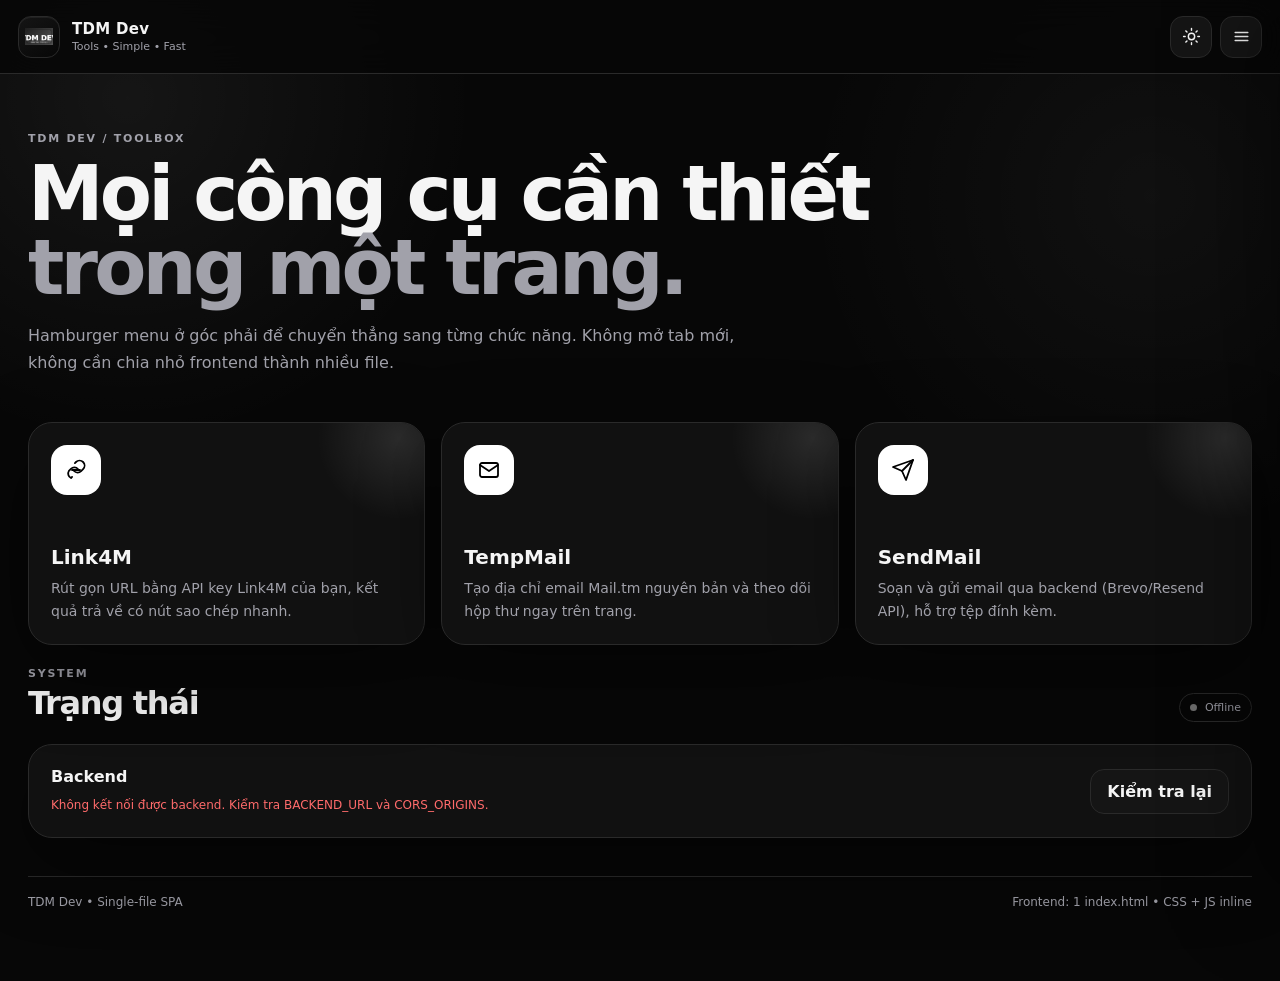
<file: index.html>
<!doctype html>
<html lang="vi">
<head>
<meta charset="utf-8">
<meta name="viewport" content="width=device-width,initial-scale=1,viewport-fit=cover">
<meta name="theme-color" content="#0a0a0a">
<meta name="description" content="TDM Dev — Link4M, TempMail, SendMail và khu vực quản trị trong một ứng dụng SPA.">
<title>TDM Dev — Tools</title>
<style>
:root{
  color-scheme:dark;
  --bg:#070707;--bg2:#101010;--panel:rgba(20,20,20,.82);--panel2:#151515;--line:#2a2a2a;
  --text:#f5f5f5;--muted:#a1a1aa;--soft:#d4d4d8;--accent:#fff;--danger:#ff6b6b;--ok:#67e8a5;
  --shadow:0 24px 80px rgba(0,0,0,.45);--radius:24px;--radius-sm:16px;
}
[data-theme="light"]{
  color-scheme:light;--bg:#f4f4f5;--bg2:#fff;--panel:rgba(255,255,255,.86);--panel2:#fafafa;--line:#dedede;
  --text:#111113;--muted:#66666f;--soft:#303036;--accent:#111;--shadow:0 24px 80px rgba(0,0,0,.10);
}
*{box-sizing:border-box}html{scroll-behavior:smooth}body{margin:0;background:
radial-gradient(circle at 10% 10%,rgba(255,255,255,.06),transparent 24%),
radial-gradient(circle at 90% 20%,rgba(255,255,255,.04),transparent 25%),var(--bg);color:var(--text);
font-family:Inter,ui-sans-serif,system-ui,-apple-system,BlinkMacSystemFont,"Segoe UI",sans-serif;min-height:100vh;overflow-x:hidden}
button,input,textarea,select{font:inherit}button{cursor:pointer}.hidden{display:none!important}
.app{min-height:100vh}.topbar{position:sticky;top:0;z-index:50;height:74px;display:flex;align-items:center;justify-content:space-between;padding:0 18px;border-bottom:1px solid var(--line);background:color-mix(in srgb,var(--bg) 82%,transparent);backdrop-filter:blur(18px)}
.brand{display:flex;align-items:center;gap:12px;text-decoration:none;color:var(--text);min-width:0}.brand-mark{width:42px;height:42px;border:1px solid var(--line);border-radius:13px;display:grid;place-items:center;background:linear-gradient(145deg,var(--panel2),var(--bg));box-shadow:inset 0 1px rgba(255,255,255,.06)}
.brand-mark img{max-width:72%;max-height:72%;object-fit:contain;filter:grayscale(1) contrast(1.1)}.brand-text strong{display:block;font-size:15px;letter-spacing:.02em}.brand-text span{display:block;color:var(--muted);font-size:11px;margin-top:2px}
.top-actions{display:flex;gap:8px;align-items:center}.icon-btn{width:42px;height:42px;border-radius:13px;border:1px solid var(--line);background:var(--panel2);color:var(--text);display:grid;place-items:center}.icon-btn:hover{border-color:#555;transform:translateY(-1px)}.icon-btn svg{width:19px;height:19px}
.shell{max-width:1260px;margin:0 auto;padding:30px 18px 72px}.banner{border:1px solid var(--line);background:linear-gradient(135deg,rgba(255,255,255,.07),rgba(255,255,255,.015));border-radius:20px;padding:14px 16px;margin-bottom:20px;display:none;color:var(--soft)}
.view{display:none;animation:pageIn .38s ease both}.view.active{display:block}@keyframes pageIn{from{opacity:0;transform:translateY(8px)}to{opacity:1;transform:none}}
.hero{padding:28px 0 18px}.eyebrow{color:var(--muted);text-transform:uppercase;letter-spacing:.16em;font-size:11px;font-weight:700}.hero h1{font-size:clamp(38px,8vw,76px);line-height:.98;margin:12px 0 16px;max-width:900px;letter-spacing:-.05em}.hero h1 span{color:var(--muted)}.hero p{max-width:760px;color:var(--muted);font-size:16px;line-height:1.7;margin:0}
.grid{display:grid;gap:16px}.tool-grid{grid-template-columns:repeat(3,minmax(0,1fr));margin-top:28px}.tool-card{position:relative;display:block;text-decoration:none;color:inherit;border:1px solid var(--line);background:var(--panel);border-radius:var(--radius);padding:22px;min-height:220px;box-shadow:var(--shadow);overflow:hidden}.tool-card:after{content:"";position:absolute;width:170px;height:170px;border-radius:50%;background:radial-gradient(circle,rgba(255,255,255,.11),transparent 68%);right:-60px;top:-70px;pointer-events:none}.tool-card:hover{transform:translateY(-4px);border-color:#4a4a4a}.tool-icon{width:50px;height:50px;border-radius:16px;background:#fff;color:#000;display:grid;place-items:center;margin-bottom:50px}.tool-icon svg{width:24px;height:24px}.tool-card h3{margin:0 0 8px;font-size:20px}.tool-card p{margin:0;color:var(--muted);line-height:1.6;font-size:14px}.section-head{display:flex;gap:16px;align-items:end;justify-content:space-between;margin:22px 0}.section-head h2{font-size:32px;letter-spacing:-.04em;margin:4px 0 0}.section-head p{margin:0;color:var(--muted);font-size:13px}.panel{background:var(--panel);border:1px solid var(--line);border-radius:var(--radius);box-shadow:var(--shadow);padding:22px}.form-grid{display:grid;grid-template-columns:repeat(2,minmax(0,1fr));gap:16px}.field{display:grid;gap:8px}.field.full{grid-column:1/-1}.field label{font-size:12px;font-weight:700;color:var(--soft);letter-spacing:.01em}.field input,.field textarea,.field select{width:100%;border:1px solid var(--line);background:var(--bg2);color:var(--text);outline:none;border-radius:14px;padding:13px 14px;transition:.2s}.field textarea{min-height:180px;resize:vertical}.field input:focus,.field textarea:focus,.field select:focus{border-color:#686868;box-shadow:0 0 0 3px rgba(255,255,255,.05)}
.actions{display:flex;flex-wrap:wrap;gap:10px;margin-top:16px}.btn{border:1px solid var(--line);background:var(--panel2);color:var(--text);padding:12px 16px;border-radius:14px;font-weight:800;display:inline-flex;gap:8px;align-items:center;justify-content:center}.btn:hover{transform:translateY(-1px);border-color:#616161}.btn.primary{background:var(--accent);color:var(--bg);border-color:var(--accent)}.btn.danger{color:#fff;background:#201010;border-color:#4a2020}.btn:disabled{opacity:.45;cursor:not-allowed;transform:none}.result{margin-top:16px;border:1px dashed var(--line);border-radius:16px;padding:14px;background:var(--bg2);display:none}.result.show{display:block}.result-row{display:flex;gap:10px;align-items:center;justify-content:space-between}.result-value{font-weight:800;word-break:break-all}.muted{color:var(--muted)}.ok{color:var(--ok)}.error{color:var(--danger)}
.copy-line{display:flex;gap:8px;align-items:center}.copy-line input{flex:1}.hint{font-size:12px;color:var(--muted);line-height:1.6;margin-top:10px}.status{display:inline-flex;align-items:center;gap:8px;padding:7px 10px;border-radius:999px;border:1px solid var(--line);font-size:11px;color:var(--muted)}.dot{width:7px;height:7px;background:#737373;border-radius:50%}.dot.ok{background:var(--ok)}
.mailbox-head{display:flex;flex-wrap:wrap;gap:12px;justify-content:space-between;align-items:center;margin-bottom:18px}.mailbox-email{font-weight:900;font-size:17px;word-break:break-all}.inbox{display:grid;gap:10px}.mail{border:1px solid var(--line);border-radius:17px;background:var(--bg2);overflow:hidden}.mail summary{list-style:none;cursor:pointer;padding:15px;display:flex;align-items:center;justify-content:space-between;gap:12px}.mail summary::-webkit-details-marker{display:none}.mail-meta{min-width:0}.mail-subject{font-weight:800;white-space:nowrap;overflow:hidden;text-overflow:ellipsis}.mail-from{color:var(--muted);font-size:12px;margin-top:3px;white-space:nowrap;overflow:hidden;text-overflow:ellipsis}.mail-time{font-size:11px;color:var(--muted);white-space:nowrap}.mail-body{padding:0 15px 15px;border-top:1px solid var(--line)}.mail-body pre{white-space:pre-wrap;word-break:break-word;margin:14px 0 0;font:inherit;line-height:1.7}.empty{padding:34px;text-align:center;color:var(--muted);border:1px dashed var(--line);border-radius:17px}
.check-row{display:flex;gap:10px;align-items:center;color:var(--muted);font-size:13px}.check-row input{accent-color:#fff;width:16px;height:16px}.admin-lock{max-width:720px;margin:30px auto}.toggle-list{display:grid;gap:12px}.toggle{display:flex;justify-content:space-between;align-items:center;border:1px solid var(--line);background:var(--bg2);border-radius:16px;padding:14px}.switch{position:relative;width:48px;height:28px;display:inline-block}.switch input{opacity:0;width:0;height:0}.slider{position:absolute;inset:0;border-radius:20px;background:#303030;transition:.2s}.slider:before{content:"";position:absolute;width:22px;height:22px;left:3px;top:3px;background:#fff;border-radius:50%;transition:.2s}.switch input:checked+.slider{background:#707070}.switch input:checked+.slider:before{transform:translateX(20px)}.admin-grid{display:grid;grid-template-columns:1.2fr .8fr;gap:16px}.footer{margin-top:38px;padding-top:18px;border-top:1px solid var(--line);color:var(--muted);font-size:12px;display:flex;justify-content:space-between;gap:12px;flex-wrap:wrap}
.drawer-backdrop{position:fixed;inset:0;background:rgba(0,0,0,.58);backdrop-filter:blur(3px);opacity:0;pointer-events:none;transition:.22s;z-index:70}.drawer{position:fixed;top:0;right:0;bottom:0;width:min(330px,88vw);background:var(--bg2);border-left:1px solid var(--line);transform:translateX(100%);transition:.26s;z-index:80;padding:18px;display:flex;flex-direction:column;gap:14px;box-shadow:-28px 0 80px rgba(0,0,0,.35)}body.drawer-open .drawer{transform:none}body.drawer-open .drawer-backdrop{opacity:1;pointer-events:auto}.drawer-top{display:flex;justify-content:space-between;align-items:center;padding-bottom:10px;border-bottom:1px solid var(--line)}.drawer-nav{display:grid;gap:8px}.drawer-nav a{display:flex;align-items:center;gap:12px;text-decoration:none;color:var(--text);padding:12px 13px;border-radius:14px}.drawer-nav a:hover,.drawer-nav a.active{background:var(--panel2)}.drawer-nav svg{width:19px;height:19px;color:var(--muted)}.drawer-note{margin-top:auto;border-top:1px solid var(--line);padding-top:14px;color:var(--muted);font-size:12px;line-height:1.6}
.toast{position:fixed;left:50%;bottom:20px;transform:translate(-50%,20px);opacity:0;pointer-events:none;z-index:100;min-width:min(420px,calc(100vw - 28px));padding:13px 15px;border:1px solid var(--line);border-radius:15px;background:#111;color:#fff;box-shadow:0 20px 60px rgba(0,0,0,.4);transition:.25s;font-size:13px}.toast.show{opacity:1;transform:translate(-50%,0)}
.loading{display:inline-block;width:16px;height:16px;border:2px solid currentColor;border-right-color:transparent;border-radius:50%;animation:spin .7s linear infinite}@keyframes spin{to{transform:rotate(360deg)}}
@media (max-width:980px){.tool-grid{grid-template-columns:1fr 1fr}.admin-grid{grid-template-columns:1fr}}@media (max-width:700px){.topbar{height:68px;padding:0 12px}.shell{padding:20px 12px 54px}.hero{padding-top:20px}.hero h1{font-size:45px}.tool-grid,.form-grid{grid-template-columns:1fr}.panel{padding:16px}.section-head{align-items:flex-start;flex-direction:column}.result-row,.mailbox-head{align-items:flex-start;flex-direction:column}.top-actions .theme-btn{display:none}.brand-text span{display:none}.mail summary{align-items:flex-start}.mail-time{display:none}}
</style>
</head>
<body>
<div class="app">
<header class="topbar">
  <a class="brand" href="#trang-chu" aria-label="TDM Dev trang chủ">
    <div class="brand-mark"><img id="brandLogo" alt="TDM Dev"></div>
    <div class="brand-text"><strong>TDM Dev</strong><span>Tools • Simple • Fast</span></div>
  </a>
  <div class="top-actions">
    <button class="icon-btn theme-btn" id="themeBtn" aria-label="Đổi giao diện"></button>
    <button class="icon-btn" id="menuBtn" aria-label="Mở menu"></button>
  </div>
</header>
<div class="drawer-backdrop" id="drawerBackdrop"></div>
<aside class="drawer" id="drawer" aria-hidden="true">
  <div class="drawer-top"><strong>Menu</strong><button class="icon-btn" id="closeDrawer" aria-label="Đóng menu"></button></div>
  <nav class="drawer-nav">
    <a href="#trang-chu" data-route="trang-chu"><span class="nav-ico" data-icon="home"></span>Trang chủ</a>
    <a href="#link4m" data-route="link4m"><span class="nav-ico" data-icon="link"></span>Link4M</a>
    <a href="#tempmail" data-route="tempmail"><span class="nav-ico" data-icon="mail"></span>TempMail</a>
    <a href="#sendmail" data-route="sendmail"><span class="nav-ico" data-icon="send"></span>SendMail</a>
    <a href="#admin" data-route="admin"><span class="nav-ico" data-icon="shield"></span>Admin</a>
  </nav>
  <div class="drawer-note">Một file <code>index.html</code> duy nhất: HTML + CSS + JavaScript + các màn hình SPA.</div>
</aside>
<main class="shell">
  <div id="banner" class="banner"></div>

  <section class="view" id="view-trang-chu">
    <div class="hero"><div class="eyebrow">TDM DEV / TOOLBOX</div><h1>Mọi công cụ cần thiết<br><span>trong một trang.</span></h1><p>Hamburger menu ở góc phải để chuyển thẳng sang từng chức năng. Không mở tab mới, không cần chia nhỏ frontend thành nhiều file.</p></div>
    <div class="grid tool-grid">
      <a class="tool-card" href="#link4m"><div class="tool-icon" data-big-icon="link"></div><h3>Link4M</h3><p>Rút gọn URL bằng API key Link4M của bạn, kết quả trả về có nút sao chép nhanh.</p></a>
      <a class="tool-card" href="#tempmail"><div class="tool-icon" data-big-icon="mail"></div><h3>TempMail</h3><p>Tạo địa chỉ email Mail.tm nguyên bản và theo dõi hộp thư ngay trên trang.</p></a>
      <a class="tool-card" href="#sendmail"><div class="tool-icon" data-big-icon="send"></div><h3>SendMail</h3><p>Soạn và gửi email qua backend (Brevo/Resend API), hỗ trợ tệp đính kèm.</p></a>
    </div>
    <div class="section-head"><div><div class="eyebrow">SYSTEM</div><h2>Trạng thái</h2></div><span class="status" id="backendStatus"><i class="dot"></i>Đang kiểm tra backend…</span></div>
    <div class="panel"><div class="result-row"><div><strong>Backend</strong><div class="hint" id="backendText">Đang kết nối tới API…</div></div><button class="btn" id="pingBtn">Kiểm tra lại</button></div></div>
  </section>

  <section class="view" id="view-link4m">
    <div class="section-head"><div><div class="eyebrow">TOOL / 01</div><h2>Link4M</h2><p>API endpoint: link4m.co</p></div></div>
    <div class="panel">
      <div class="form-grid">
        <div class="field full"><label>API KEY</label><input id="l4mKey" type="password" placeholder="Nhập API key Link4M của bạn" autocomplete="off"></div>
        <div class="field full"><label>DESTINATION URL</label><input id="l4mUrl" type="url" placeholder="https://example.com/..." inputmode="url"></div>
      </div>
      <div class="actions"><button class="btn primary" id="l4mBtn"><span>Rút gọn link</span></button><button class="btn" id="l4mClear">Xóa</button></div>
      <div class="result" id="l4mResult"><div class="result-row"><div style="min-width:0;flex:1"><div class="muted" style="font-size:12px;margin-bottom:6px">SHORT URL</div><div class="result-value" id="l4mOut">—</div></div><button class="btn" id="l4mCopy">Sao chép</button></div></div>
      <div class="hint">API key và URL chỉ được gửi đến backend để gọi Link4M; không có API key mặc định trong mã frontend.</div>
    </div>
  </section>

  <section class="view" id="view-tempmail">
    <div class="section-head"><div><div class="eyebrow">TOOL / 02</div><h2>TempMail</h2><p>Mail.tm • không cần API key</p></div><span class="status" id="mailStatus"><i class="dot"></i>Chưa có mailbox</span></div>
    <div class="panel">
      <div class="mailbox-head"><div><div class="muted" style="font-size:12px">ĐỊA CHỈ HIỆN TẠI</div><div class="mailbox-email" id="mailboxEmail">Chưa tạo email</div></div><div class="actions" style="margin:0"><button class="btn primary" id="createMailBtn">Tạo email</button><button class="btn" id="refreshMailBtn" disabled>Refresh</button></div></div>
      <div class="copy-line"><input id="mailboxInput" readonly placeholder="Địa chỉ Mail.tm sẽ xuất hiện ở đây"><button class="btn" id="copyMailBtn" disabled>Copy</button></div>
      <div class="hint">Email được tạo trực tiếp theo domain mà Mail.tm trả về. Không đổi domain thành tên TDM hay gắn hậu tố riêng.</div>
      <div style="margin-top:20px"><div class="muted" style="font-size:12px;margin-bottom:10px">HỘP THƯ</div><div class="inbox" id="inbox"><div class="empty">Chưa có mailbox. Bấm “Tạo email” để bắt đầu.</div></div></div>
      <div class="hint" id="mailChecked">Chưa kiểm tra hộp thư.</div>
    </div>
  </section>

  <section class="view" id="view-sendmail">
    <div class="section-head"><div><div class="eyebrow">TOOL / 03</div><h2>SendMail</h2><p>Gửi qua Brevo/Resend API trên backend</p></div></div>
    <div class="panel">
      <form id="sendForm">
        <div class="form-grid">
          <div class="field full"><label>NGƯỜI NHẬN</label><input id="toEmail" name="toEmail" type="email" placeholder="someone@example.com" required></div>
          <div class="field full"><label>TIÊU ĐỀ</label><input id="subject" name="subject" type="text" placeholder="Tiêu đề email" required></div>
          <div class="field full"><label>NỘI DUNG</label><textarea id="body" name="body" placeholder="Nhập nội dung email…" required></textarea></div>
          <div class="field"><label>FILE ĐÍNH KÈM</label><input id="attachment" name="attachment" type="file"></div>
          <div class="field" style="align-content:end"><label>&nbsp;</label><label class="check-row"><input id="isHtml" type="checkbox"> Gửi nội dung như HTML</label></div>
        </div>
        <div class="actions"><button class="btn primary" id="sendBtn" type="submit">Gửi email</button><button class="btn" type="reset">Làm lại</button></div>
      </form>
      <div class="result" id="sendResult"><div id="sendResultText"></div></div>
      <div class="hint">Gửi qua backend bằng HTTPS API (Brevo/Resend), cấu hình <code>BREVO_API_KEY</code> và <code>MAIL_FROM</code> trên Railway. Không cần nhập mật khẩu ở giao diện.</div>
    </div>
  </section>

  <section class="view" id="view-admin">
    <div class="section-head"><div><div class="eyebrow">SYSTEM / ADMIN</div><h2>Admin</h2><p>Quản lý banner và bật/tắt công cụ.</p></div></div>
    <div id="adminLoginCard" class="panel admin-lock">
      <div class="muted" style="font-size:12px">ADMIN TOKEN</div><h3 style="margin:6px 0 10px">Đăng nhập khu vực quản trị</h3>
      <div class="field"><input id="adminToken" type="password" placeholder="Nhập ADMIN_TOKEN" autocomplete="off"></div>
      <div class="actions"><button class="btn primary" id="adminLoginBtn">Đăng nhập</button></div>
    </div>
    <div id="adminPanel" class="admin-grid hidden">
      <div class="panel"><div class="section-head" style="margin-top:0"><div><div class="eyebrow">TOOLS</div><h3 style="margin:3px 0">Công cụ</h3></div></div>
        <div class="toggle-list">
          <div class="toggle"><div><strong>Link4M</strong><div class="hint">Cho phép người dùng gọi công cụ Link4M.</div></div><label class="switch"><input id="toolLink4m" type="checkbox"><span class="slider"></span></label></div>
          <div class="toggle"><div><strong>TempMail</strong><div class="hint">Cho phép tạo và refresh mailbox Mail.tm.</div></div><label class="switch"><input id="toolTempmail" type="checkbox"><span class="slider"></span></label></div>
          <div class="toggle"><div><strong>SendMail</strong><div class="hint">Cho phép gửi email qua Gmail SMTP.</div></div><label class="switch"><input id="toolSendmail" type="checkbox"><span class="slider"></span></label></div>
        </div>
      </div>
      <div class="panel"><div class="eyebrow">BANNER</div><h3 style="margin:3px 0 12px">Thông báo chung</h3><div class="field"><textarea id="adminBanner" style="min-height:150px" placeholder="Nội dung banner…"></textarea></div><div class="actions"><button class="btn primary" id="adminSaveBtn">Lưu cấu hình</button><button class="btn danger" id="adminLogoutBtn">Đăng xuất</button></div><div class="hint" id="adminUpdated"></div></div>
    </div>
  </section>

  <div class="footer"><span>TDM Dev • Single-file SPA</span><span>Frontend: 1 index.html • CSS + JS inline</span></div>
</main>
</div>
<div class="toast" id="toast"></div>
<script>
(() => {
  'use strict';
  const BACKEND_URL = String(window.TDM_BACKEND_URL || 'https://tdmdevback-production-760d.up.railway.app').replace(/\/+$/, '');
  const logoSvg = `<svg viewBox="0 0 120 120" xmlns="http://www.w3.org/2000/svg"><rect x="5" y="5" width="110" height="110" rx="28" fill="white"/><path d="M28 36h64v12H69v39H51V48H28z" fill="black"/><path d="M73 72l12-13 12 13-12 13z" fill="#111"/></svg>`;
  const icon = (name) => {
    const paths = {
      home:'<path d="m3 10 9-7 9 7v9a1 1 0 0 1-1 1h-5v-6H9v6H4a1 1 0 0 1-1-1z"/>',
      link:'<path d="M10 13a5 5 0 0 0 7.1.1l2-2a5 5 0 0 0-7.1-7.1l-1.1 1.1"/><path d="M14 11a5 5 0 0 0-7.1-.1l-2 2A5 5 0 0 0 7 20l1.1-1.1"/><path d="m8 12 8 0"/>',
      mail:'<rect x="3" y="5" width="18" height="14" rx="2"/><path d="m3 7 9 6 9-6"/>',
      send:'<path d="m22 2-7 20-4-9-9-4z"/><path d="M22 2 11 13"/>',
      shield:'<path d="M12 3 20 6v5c0 5-3.5 8.5-8 10-4.5-1.5-8-5-8-10V6z"/><path d="m9 12 2 2 4-4"/>',
      menu:'<path d="M4 7h16M4 12h16M4 17h16"/>', close:'<path d="m6 6 12 12M18 6 6 18"/>', sun:'<circle cx="12" cy="12" r="4"/><path d="M12 2v2M12 20v2M4.9 4.9l1.4 1.4M17.7 17.7l1.4 1.4M2 12h2M20 12h2M4.9 19.1l1.4-1.4M17.7 6.3l1.4-1.4"/>', moon:'<path d="M20 15.5A8 8 0 0 1 8.5 4 8 8 0 1 0 20 15.5Z"/>'
    };
    return `<svg viewBox="0 0 24 24" fill="none" stroke="currentColor" stroke-width="1.8" stroke-linecap="round" stroke-linejoin="round" aria-hidden="true">${paths[name] || ''}</svg>`;
  };
  document.getElementById('menuBtn').innerHTML = icon('menu');
  document.getElementById('closeDrawer').innerHTML = icon('close');
  document.getElementById('brandLogo').src = '[data-uri]';
  document.querySelectorAll('[data-icon]').forEach(el => el.innerHTML = icon(el.dataset.icon));
  document.querySelectorAll('[data-big-icon]').forEach(el => el.innerHTML = icon(el.dataset.bigIcon));

  const $ = (s) => document.querySelector(s);
  const $$ = (s) => Array.from(document.querySelectorAll(s));
  const state = {
    tempEmail: localStorage.getItem('tdm_mailbox') || '',
    mailToken: localStorage.getItem('tdm_mailbox_token') || '',
    adminToken: sessionStorage.getItem('tdm_admin_token') || '',
    mailboxTimer: null,
    currentRoute: ''
  };
  const toast = (msg) => { const el = $('#toast'); el.textContent = msg; el.classList.add('show'); clearTimeout(toast.t); toast.t = setTimeout(() => el.classList.remove('show'), 2600); };
  const escapeHtml = (v) => String(v ?? '').replace(/[&<>'"]/g, c => ({'&':'&amp;','<':'&lt;','>':'&gt;',"'":'&#39;','"':'&quot;'}[c]));
  const fmt = (v) => { if(!v) return 'Chưa rõ thời gian'; const d = new Date(v); return Number.isNaN(d.getTime()) ? String(v) : new Intl.DateTimeFormat('vi-VN',{dateStyle:'short',timeStyle:'medium'}).format(d); };
  async function apiFetch(path, options={}) {
    const headers = new Headers(options.headers || {}); headers.set('Accept','application/json');
    const { timeout = 30000, ...fetchOptions } = options;
    const ctrl = new AbortController(); const timer = setTimeout(() => ctrl.abort(), timeout);
    let response, raw;
    try { response = await fetch(BACKEND_URL + path, {...fetchOptions, headers, signal: ctrl.signal}); raw = await response.text(); }
    catch(err){ const e = new Error(err.name === 'AbortError' ? 'Backend không phản hồi (quá thời gian chờ).' : 'Không kết nối được backend. Kiểm tra BACKEND_URL và CORS_ORIGINS.'); e.status = 0; throw e; }
    finally { clearTimeout(timer); }
    let data = {}; try { data = raw ? JSON.parse(raw) : {}; } catch { data = {message: raw}; }
    if(!response.ok || data.success === false){ const e = new Error(data.message || `HTTP ${response.status}`); e.payload = data; e.status = response.status; throw e; }
    return data;
  }
  const showView = (route) => {
    const allowed = ['trang-chu','link4m','tempmail','sendmail','admin'];
    if(!allowed.includes(route)) route='trang-chu';
    state.currentRoute = route;
    $$('.view').forEach(v => v.classList.remove('active'));
    $('#view-' + route).classList.add('active');
    $$('.drawer-nav a').forEach(a => a.classList.toggle('active', a.dataset.route === route));
    closeDrawer(); window.scrollTo({top:0,behavior:'instant'});
    if(route !== 'tempmail') stopMailboxPolling(); else { renderMailbox(); if(state.tempEmail) refreshMailbox(false); }
  };
  const routeNow = () => showView((location.hash || '#trang-chu').slice(1));
  function openDrawer(){document.body.classList.add('drawer-open');$('#drawer').setAttribute('aria-hidden','false')}
  function closeDrawer(){document.body.classList.remove('drawer-open');$('#drawer').setAttribute('aria-hidden','true')}
  $('#menuBtn').addEventListener('click',openDrawer); $('#closeDrawer').addEventListener('click',closeDrawer); $('#drawerBackdrop').addEventListener('click',closeDrawer);
  $$('.drawer-nav a').forEach(a => a.addEventListener('click', closeDrawer));
  window.addEventListener('hashchange', routeNow);

  function initTheme(){
    const saved = localStorage.getItem('tdm_theme'); const theme = saved || 'dark'; document.documentElement.dataset.theme = theme;
    $('#themeBtn').innerHTML = icon(theme === 'dark' ? 'sun' : 'moon');
  }
  $('#themeBtn').addEventListener('click', () => { const next = document.documentElement.dataset.theme === 'dark' ? 'light' : 'dark'; document.documentElement.dataset.theme = next; localStorage.setItem('tdm_theme',next); $('#themeBtn').innerHTML = icon(next === 'dark' ? 'sun' : 'moon'); });
  initTheme();

  async function pingBackend(){
    const badge = $('#backendStatus'), dot = badge.querySelector('.dot'), txt = $('#backendText');
    badge.lastChild.textContent = 'Đang kiểm tra…'; dot.classList.remove('ok'); txt.textContent = 'Đang kết nối tới API…';
    try { const data = await apiFetch('/health'); dot.classList.add('ok'); badge.innerHTML = '<i class="dot ok"></i>Online'; txt.textContent = `${data.service || 'tdmdev-backend'} đang phản hồi bình thường.`; }
    catch(e){ badge.innerHTML = '<i class="dot"></i>Offline'; txt.innerHTML = `<span class="error">${escapeHtml(e.message)}</span>`; }
  }
  $('#pingBtn').addEventListener('click', pingBackend); pingBackend();

  async function loadConfig(){
    try{
      const c = await apiFetch('/api/config/public');
      if(c.banner){ $('#banner').textContent = c.banner; $('#banner').style.display='block'; }
      if(c.tools){ if(c.tools.link4m === false) document.querySelector('[href="#link4m"]')?.classList.add('hidden'); if(c.tools.tempmail === false) document.querySelector('[href="#tempmail"]')?.classList.add('hidden'); if(c.tools.sendmail === false) document.querySelector('[href="#sendmail"]')?.classList.add('hidden'); }
    }catch{}
  }
  loadConfig();

  $('#l4mBtn').addEventListener('click', async () => {
    const apiKey = $('#l4mKey').value.trim(); const url = $('#l4mUrl').value.trim(); const btn = $('#l4mBtn');
    if(!apiKey || !/^https?:\/\//i.test(url)){ toast('Vui lòng nhập API key và URL HTTP/HTTPS.'); return; }
    btn.disabled=true; btn.innerHTML='<span class="loading"></span>Đang rút gọn…'; $('#l4mResult').classList.remove('show');
    try{ const data = await apiFetch('/api/link4m/shorten',{method:'POST',headers:{'Content-Type':'application/json'},body:JSON.stringify({apiKey,url})}); $('#l4mOut').textContent=data.shortUrl; $('#l4mResult').classList.add('show'); toast('Rút gọn link thành công.'); }
    catch(e){ toast(e.message || 'Link4M lỗi.'); }
    finally{btn.disabled=false;btn.innerHTML='<span>Rút gọn link</span>'}
  });
  $('#l4mCopy').addEventListener('click', async()=>{ try{await navigator.clipboard.writeText($('#l4mOut').textContent);toast('Đã sao chép.');}catch{toast('Không thể sao chép tự động.')}});
  $('#l4mClear').addEventListener('click',()=>{$('#l4mKey').value='';$('#l4mUrl').value='';$('#l4mResult').classList.remove('show');});

  function renderMailbox(){
    const email=state.tempEmail; $('#mailboxEmail').textContent=email || 'Chưa tạo email'; $('#mailboxInput').value=email; $('#copyMailBtn').disabled=!email; $('#refreshMailBtn').disabled=!email; $('#mailStatus').innerHTML=email?'<i class="dot ok"></i>Mailbox đang hoạt động':'<i class="dot"></i>Chưa có mailbox';
  }
  async function createMailbox(){
    const b=$('#createMailBtn'); b.disabled=true; b.innerHTML='<span class="loading"></span>Đang tạo…';
    try{ const data=await apiFetch('/api/tempmail/create',{method:'POST',headers:{'Content-Type':'application/json'},body:'{}'}); state.tempEmail=data.email; state.mailToken=data.token||''; localStorage.setItem('tdm_mailbox',state.tempEmail); localStorage.setItem('tdm_mailbox_token',state.mailToken); renderMailbox(); $('#inbox').innerHTML='<div class="empty">Mailbox mới đã tạo. Đang kiểm tra email…</div>'; await refreshMailbox(false); startMailboxPolling(); toast('Đã tạo email Mail.tm.'); }
    catch(e){ toast(e.message || 'Không tạo được mailbox.'); }
    finally{b.disabled=false;b.textContent='Tạo email';}
  }
  async function refreshMailbox(showToast=true){
    if(!state.tempEmail) return;
    try{
      const data=await apiFetch('/api/tempmail/messages?email='+encodeURIComponent(state.tempEmail),{headers:state.mailToken?{'X-Mailbox-Token':state.mailToken}:{}});
      const messages=Array.isArray(data.messages)?data.messages:[];
      if(!messages.length){$('#inbox').innerHTML='<div class="empty">Chưa có thư mới. Hệ thống sẽ tự refresh.</div>';}
      else $('#inbox').innerHTML=messages.map(m=>`<details class="mail"><summary><div class="mail-meta"><div class="mail-subject">${escapeHtml(m.subject || '(Không có tiêu đề)')}</div><div class="mail-from">${escapeHtml(m.from_name || '')}${m.from_email?' • '+escapeHtml(m.from_email):''}</div></div><div class="mail-time">${escapeHtml(fmt(m.receivedAt))}</div></summary><div class="mail-body"><div class="hint">Đến: ${escapeHtml(m.to || state.tempEmail)}</div><pre>${escapeHtml(m.textBody || m.content || m.intro || '(Không có nội dung text)')}</pre></div></details>`).join('');
      $('#mailChecked').textContent='Kiểm tra lúc '+fmt(data.checkedAt || new Date().toISOString()) + ' • '+messages.length+' thư hiển thị';
      if(showToast) toast('Đã refresh hộp thư.');
    }catch(e){ $('#mailStatus').innerHTML='<i class="dot"></i>Lỗi phiên'; $('#mailChecked').textContent='Lỗi: '+(e.message||'Không lấy được hộp thư.'); if(e.status===404){ stopMailboxPolling(); state.tempEmail=''; state.mailToken=''; localStorage.removeItem('tdm_mailbox'); localStorage.removeItem('tdm_mailbox_token'); renderMailbox(); $('#inbox').innerHTML='<div class="empty">Phiên hộp thư đã hết hạn. Bấm “Tạo email” để tạo mới.</div>'; } if(showToast) toast(e.message || 'Không lấy được hộp thư.'); }
  }
  function startMailboxPolling(){stopMailboxPolling(); if(!state.tempEmail) return; state.mailboxTimer=setInterval(()=>{ if(state.currentRoute==='tempmail') refreshMailbox(false); },5000);}
  function stopMailboxPolling(){ if(state.mailboxTimer){clearInterval(state.mailboxTimer);state.mailboxTimer=null;} }
  $('#createMailBtn').addEventListener('click',createMailbox); $('#refreshMailBtn').addEventListener('click',()=>refreshMailbox(true));
  $('#copyMailBtn').addEventListener('click',async()=>{try{await navigator.clipboard.writeText(state.tempEmail);toast('Đã sao chép email.');}catch{toast('Không thể sao chép.')}});
  renderMailbox(); if(state.tempEmail) startMailboxPolling();

  $('#sendForm').addEventListener('submit',async e=>{
    e.preventDefault(); const btn=$('#sendBtn'); const fd=new FormData(); fd.append('toEmail',$('#toEmail').value.trim()); fd.append('subject',$('#subject').value.trim()); fd.append('body',$('#body').value); fd.append('isHtml',$('#isHtml').checked?'true':'false'); if($('#attachment').files[0]) fd.append('attachment',$('#attachment').files[0]);
    btn.disabled=true; btn.innerHTML='<span class="loading"></span>Đang gửi…'; $('#sendResult').classList.remove('show');
    try{ const data=await apiFetch('/api/sendmail',{method:'POST',body:fd,timeout:90000}); $('#sendResultText').innerHTML='<span class="ok"><strong>Gửi thành công.</strong></span><div class="hint">Message ID: '+escapeHtml(data.messageId || '—')+'</div>'; $('#sendResult').classList.add('show'); toast('Email đã được chấp nhận để gửi.'); }
    catch(e){ $('#sendResultText').innerHTML='<span class="error"><strong>'+escapeHtml(e.message || 'Gửi email thất bại.')+'</strong></span>'; $('#sendResult').classList.add('show'); toast(e.message || 'Gửi email thất bại.'); }
    finally{btn.disabled=false;btn.textContent='Gửi email';}
  });

  function authHeaders(){ return {Authorization:'Bearer '+state.adminToken}; }
  function setAdminUi(logged){ $('#adminLoginCard').classList.toggle('hidden',logged); $('#adminPanel').classList.toggle('hidden',!logged); }
  async function adminLoad(){
    if(!state.adminToken){setAdminUi(false);return;}
    try{const c=await apiFetch('/api/admin/config',{headers:authHeaders()}); $('#toolLink4m').checked=!!c.tools?.link4m; $('#toolTempmail').checked=!!c.tools?.tempmail; $('#toolSendmail').checked=!!c.tools?.sendmail; $('#adminBanner').value=c.banner||''; $('#adminUpdated').textContent=c.updatedAt?'Cập nhật: '+fmt(c.updatedAt):''; setAdminUi(true);}
    catch{sessionStorage.removeItem('tdm_admin_token');state.adminToken='';setAdminUi(false);}
  }
  $('#adminLoginBtn').addEventListener('click',async()=>{const token=$('#adminToken').value.trim();if(!token){toast('Hãy nhập admin token.');return}try{await apiFetch('/api/admin/login',{method:'POST',headers:{'Content-Type':'application/json'},body:JSON.stringify({token})});state.adminToken=token;sessionStorage.setItem('tdm_admin_token',token);$('#adminToken').value='';await adminLoad();toast('Đăng nhập admin thành công.');}catch(e){toast(e.message || 'Token không hợp lệ.')}});
  $('#adminSaveBtn').addEventListener('click',async()=>{if(!state.adminToken)return;const btn=$('#adminSaveBtn');btn.disabled=true;try{const c=await apiFetch('/api/admin/config',{method:'POST',headers:{...authHeaders(),'Content-Type':'application/json'},body:JSON.stringify({tools:{link4m:$('#toolLink4m').checked,tempmail:$('#toolTempmail').checked,sendmail:$('#toolSendmail').checked},banner:$('#adminBanner').value})});$('#adminUpdated').textContent='Cập nhật: '+fmt(c.updatedAt);$('#banner').textContent=c.banner||'';$('#banner').style.display=c.banner?'block':'none';toast('Đã lưu cấu hình.');loadConfig();}catch(e){toast(e.message||'Không thể lưu.')}finally{btn.disabled=false;}});
  $('#adminLogoutBtn').addEventListener('click',()=>{state.adminToken='';sessionStorage.removeItem('tdm_admin_token');setAdminUi(false);toast('Đã đăng xuất admin.');});

  adminLoad();
  routeNow();
})();
</script>
</body>
</html>
</file>
